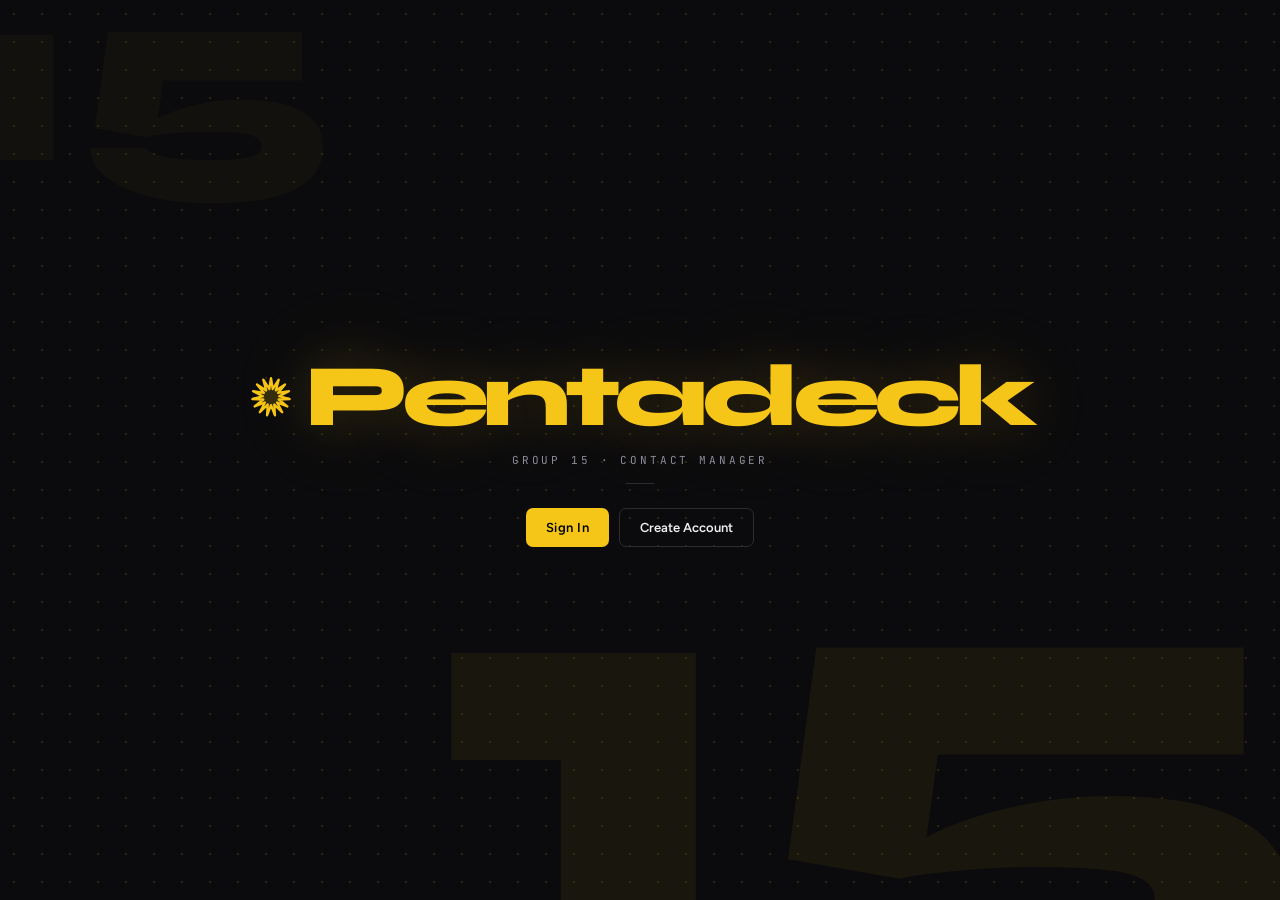
<file: index.html>
<!DOCTYPE html>
<html lang="en">
<head>
  <meta charset="UTF-8"><meta name="viewport" content="width=device-width, initial-scale=1.0">
  <meta name="description" content="Pentadeck  -  A personal contact manager built on a LAMP stack by Group 15.">
  <link rel="icon" href="data:image/svg+xml,<svg xmlns='http://www.w3.org/2000/svg' viewBox='0 0 28 28'><polygon points='14,2 15.1,8.9 18.9,3 17.1,9.8 22.9,6 18.5,11.4 25.4,10.3 19.2,13.5 25.9,15.3 18.9,15.6 24.4,20 17.9,17.5 21.1,23.7 16.1,18.8 16.5,25.7 14,19.2 11.5,25.7 11.9,18.8 6.9,23.7 10.1,17.5 3.6,20 9.1,15.6 2.1,15.3 8.8,13.5 2.6,10.3 9.5,11.4 5.1,6 10.9,9.8 9.1,3 12.9,8.9' fill='%23F5C518'/></svg>">
  <title>Pentadeck</title>  <link rel="preconnect" href="https://fonts.googleapis.com">
  <link rel="preconnect" href="https://fonts.gstatic.com" crossorigin>
  <link rel="stylesheet" href="css/styles.css">
</head>
<body class="landing">
  <main>
    <div class="landing-inner">
    <div style="display:flex;align-items:center;justify-content:center;gap:12px"><svg width="44" height="44" viewBox="0 0 28 28"><polygon points="14.0,2.0 15.1,8.9 18.9,3.0 17.1,9.8 22.9,6.0 18.5,11.4 25.4,10.3 19.2,13.5 25.9,15.3 18.9,15.6 24.4,20.0 17.9,17.5 21.1,23.7 16.1,18.8 16.5,25.7 14.0,19.2 11.5,25.7 11.9,18.8 6.9,23.7 10.1,17.5 3.6,20.0 9.1,15.6 2.1,15.3 8.8,13.5 2.6,10.3 9.5,11.4 5.1,6.0 10.9,9.8 9.1,3.0 12.9,8.9" fill="rgba(245,197,24,0.18)" stroke="#F5C518" stroke-width="1.5" stroke-linejoin="round"/></svg><div class="l-xv" style="font-size:clamp(48px,8vw,88px)">Pentadeck</div></div>
    <div class="l-sub">Group 15 · Contact Manager</div>
    <div class="l-rule"></div>
    <div class="l-btns">
      <a href="login.html" class="btn btn-y">Sign In</a>
      <a href="login.html" class="btn btn-ghost" onclick="localStorage.setItem('startTab','reg')">Create Account</a>
    </div>
  </div>
</main>
</body></html>
</file>
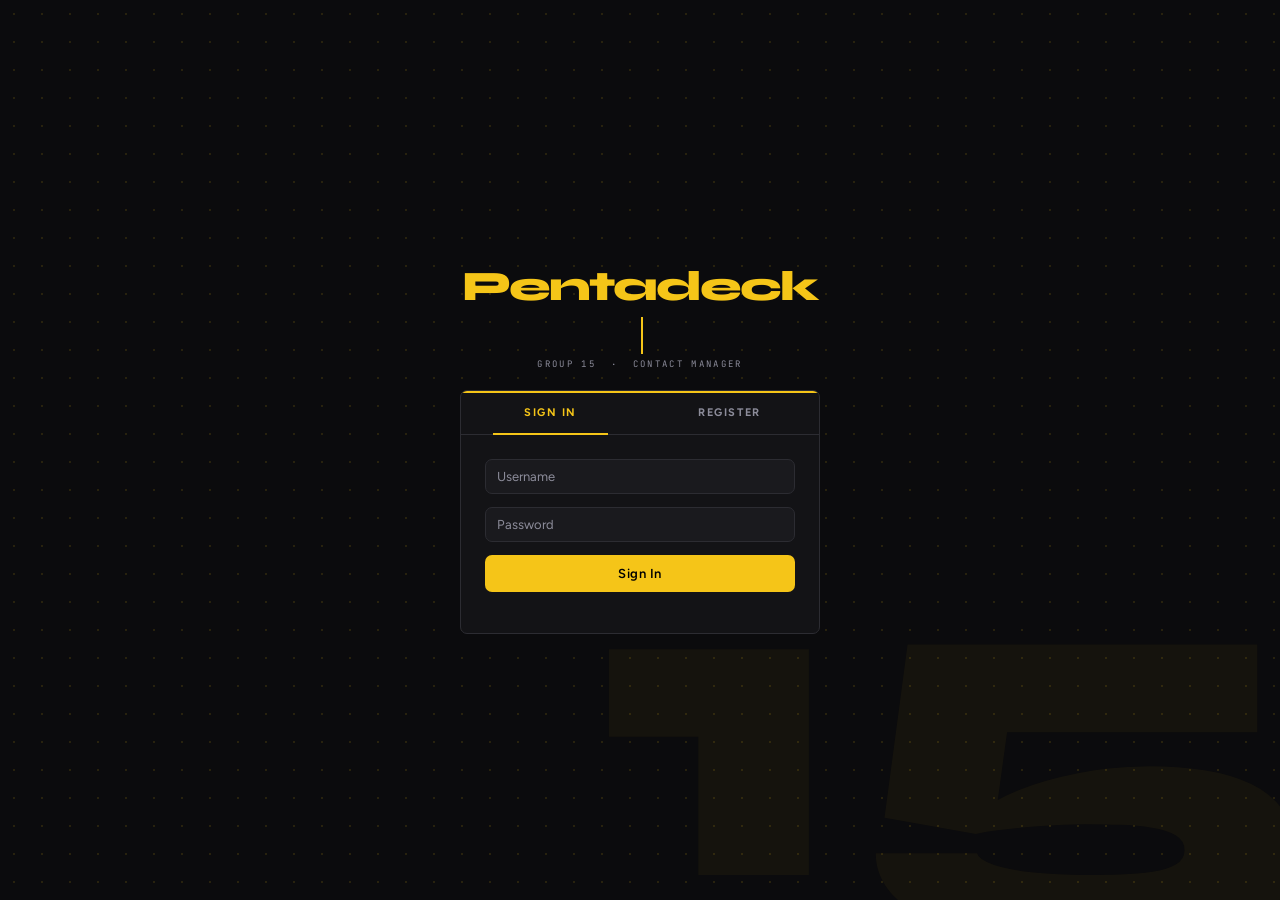
<file: login.html>
<!DOCTYPE html>
<html lang="en">
<head>
  <meta charset="UTF-8">
  <meta name="viewport" content="width=device-width, initial-scale=1.0">
  <meta name="description" content="Pentadeck  -  Sign in or create an account to manage your personal contacts.">
  <title>Pentadeck  -  Sign In</title>
  <link rel="preconnect" href="https://fonts.googleapis.com">
  <link rel="preconnect" href="https://fonts.gstatic.com" crossorigin>
  <link rel="icon" href="data:image/svg+xml,<svg xmlns='http://www.w3.org/2000/svg' viewBox='0 0 28 28'><polygon points='14,2 15.1,8.9 18.9,3 17.1,9.8 22.9,6 18.5,11.4 25.4,10.3 19.2,13.5 25.9,15.3 18.9,15.6 24.4,20 17.9,17.5 21.1,23.7 16.1,18.8 16.5,25.7 14,19.2 11.5,25.7 11.9,18.8 6.9,23.7 10.1,17.5 3.6,20 9.1,15.6 2.1,15.3 8.8,13.5 2.6,10.3 9.5,11.4 5.1,6 10.9,9.8 9.1,3 12.9,8.9' fill='%23F5C518'/></svg>">
  <link rel="stylesheet" href="css/styles.css">
  <script src="js/md5.js" defer></script>
  <script src="js/code.js" defer></script>
  <script>
    window.addEventListener('DOMContentLoaded', function () {
      if (localStorage.getItem('startTab') === 'reg') {
        localStorage.removeItem('startTab');
        switchTab('reg');
      }
    });
  </script>
</head>
<body class="auth-page">
  <main>
  <div class="auth-wrap">
    <div>
      <div class="auth-xv">Pentadeck<span class="auth-cur"></span></div>
      <div class="auth-xv-sub">Group 15 &nbsp;·&nbsp; Contact Manager</div>
    </div>
    <div class="auth-card">
      <div class="scan"></div>
      <div class="tabs" role="tablist">
        <button class="tab active" id="tabLogin" role="tab" aria-selected="true"  aria-controls="loginPanel" onclick="switchTab('login')">Sign In</button>
        <button class="tab"        id="tabReg"   role="tab" aria-selected="false" aria-controls="regPanel"   onclick="switchTab('reg')">Register</button>
      </div>

      <!-- SIGN IN -->
      <div class="panel" id="loginPanel" role="tabpanel">
        <input class="field" type="text"     id="loginName"     placeholder="Username"
               aria-label="Username"
               autocomplete="username"
               onkeydown="if(event.key==='Enter')doLogin()"/>
        <input class="field" type="password" id="loginPassword" placeholder="Password"
               aria-label="Password"
               autocomplete="current-password"
               onkeydown="if(event.key==='Enter')doLogin()"/>
        <button class="btn btn-y w100" onclick="doLogin()">Sign In</button>
        <span id="loginResult" role="alert" aria-live="polite"></span>
      </div>

      <!-- REGISTER -->
      <div class="panel hidden" id="regPanel" role="tabpanel">
        <input class="field" type="text"     id="regFirstName" placeholder="First Name"
               aria-label="First name"
               autocomplete="given-name"/>
        <input class="field" type="text"     id="regLastName"  placeholder="Last Name"
               aria-label="Last name"
               autocomplete="family-name"/>
        <input class="field" type="text"     id="regLogin"     placeholder="Username"
               aria-label="Username"
               autocomplete="username"/>
        <input class="field" type="password" id="regPassword"  placeholder="Password"
               aria-label="Password"
               autocomplete="new-password"
               oninput="checkPwStrength()"
               onkeydown="if(event.key==='Enter')doRegister()"/>

        <!-- Live password requirements  -  no emojis, clean dot indicators -->
        <div class="pw-rules" id="pwRules" aria-live="polite" aria-label="Password requirements">
          <div class="pw-rule" id="ruleLen">8 to 32 characters</div>
          <div class="pw-rule" id="ruleLetter">At least one letter</div>
          <div class="pw-rule" id="ruleNumber">At least one number</div>
          <div class="pw-rule" id="ruleSpecial">At least one special character</div>
        </div>

        <button class="btn btn-y w100" onclick="doRegister()">Create Account</button>
        <span id="regResult" role="alert" aria-live="polite"></span>
      </div>
    </div>
  </div>
</main>
</body>
</html>
</file>
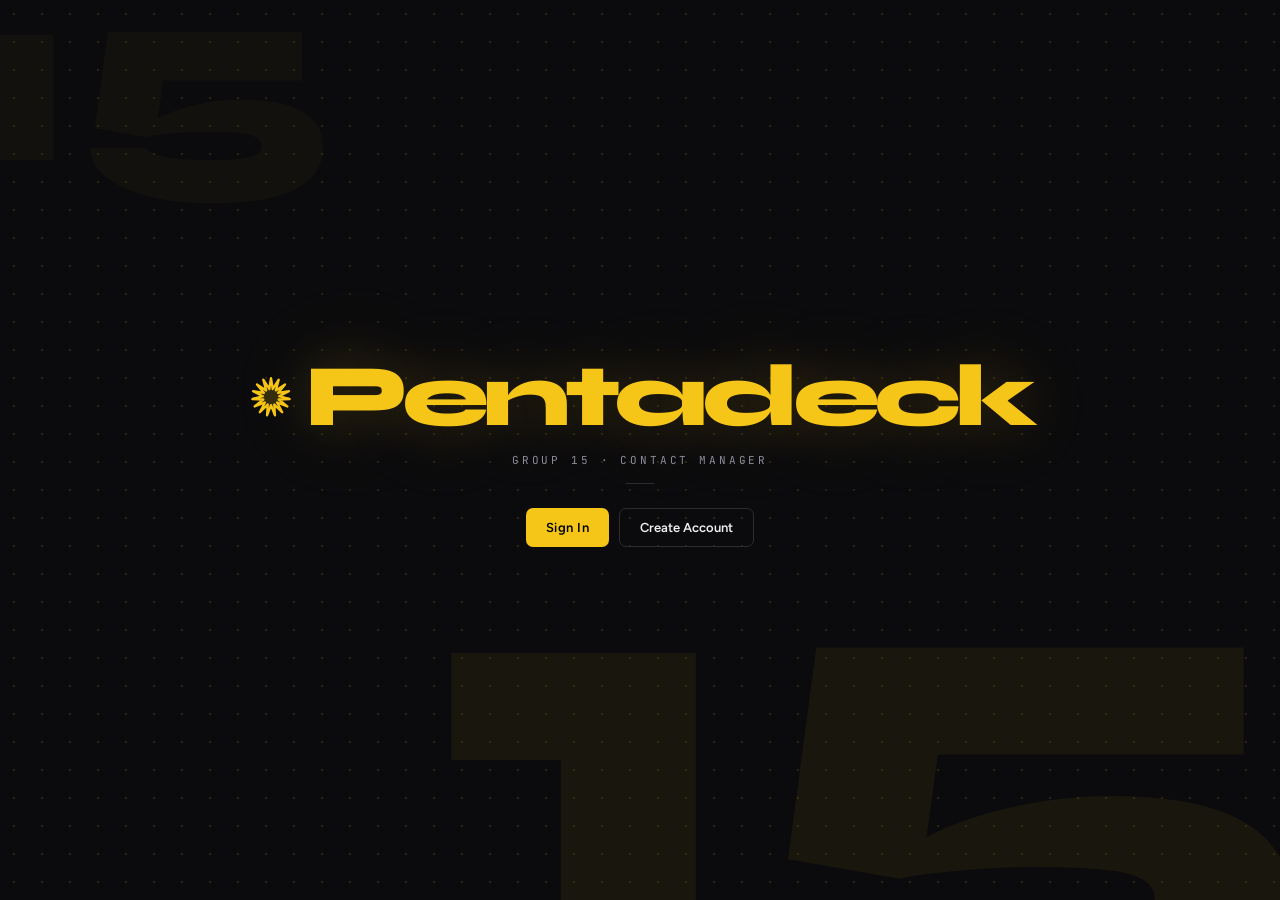
<file: members.html>
<!DOCTYPE html>
<html lang="en">
<head>
  <meta charset="UTF-8">
  <meta name="viewport" content="width=device-width, initial-scale=1.0">
  <meta name="description" content="Pentadeck  -  Meet the Group 15 development team.">
  <link rel="icon" href="data:image/svg+xml,<svg xmlns='http://www.w3.org/2000/svg' viewBox='0 0 28 28'><polygon points='14,2 15.1,8.9 18.9,3 17.1,9.8 22.9,6 18.5,11.4 25.4,10.3 19.2,13.5 25.9,15.3 18.9,15.6 24.4,20 17.9,17.5 21.1,23.7 16.1,18.8 16.5,25.7 14,19.2 11.5,25.7 11.9,18.8 6.9,23.7 10.1,17.5 3.6,20 9.1,15.6 2.1,15.3 8.8,13.5 2.6,10.3 9.5,11.4 5.1,6 10.9,9.8 9.1,3 12.9,8.9' fill='%23F5C518'/></svg>">
  <title>Pentadeck  -  Team</title>
    <link rel="preconnect" href="https://fonts.googleapis.com">
  <link rel="preconnect" href="https://fonts.gstatic.com" crossorigin>
  <link rel="stylesheet" href="css/styles.css">
  <script src="js/md5.js" defer></script>
  <script src="js/code.js" defer></script>
  <script>
    window.addEventListener('DOMContentLoaded', function () {
      readCookie();
      /* Each member gets an explicit shape + hue so they all look distinct */
      document.querySelectorAll('.m-shape-slot').forEach(function(el) {
        const fn    = el.dataset.fn;
        const ln    = el.dataset.ln;
        const shape = el.dataset.shape;
        const hue   = parseInt(el.dataset.hue, 10);
        const size  = 68;
        const init  = ((fn[0]||'') + (ln[0]||'')).toUpperCase();
        const fill  = 'hsla('+hue+',68%,52%,.24)';
        const str   = 'hsl('+hue+',80%,65%)';
        const tc    = 'hsl('+hue+',85%,78%)';
        const svgEl = _svgEl(shape);
        el.innerHTML =
          '<svg width="'+size+'" height="'+size+'" viewBox="0 0 100 100" xmlns="http://www.w3.org/2000/svg">' +
          '<g fill="'+fill+'" stroke="'+str+'" stroke-width="3.5" stroke-linejoin="round">'+svgEl+'</g>' +
          '<text x="50" y="50" text-anchor="middle" dominant-baseline="central" '+
          'font-family="Syne,sans-serif" font-weight="700" font-size="28" fill="'+tc+'">'+init+'</text>' +
          '</svg>';
      });
    });
  </script>
</head>
<body class="app-members">

  <aside class="sidebar">
    <div class="sb-top">
      <div class="sb-brand">
        <!-- 15-pointed star logo -->
        <svg width="30" height="30" viewBox="0 0 28 28" style="flex-shrink:0">
          <polygon points="14.0,2.0 15.1,8.9 18.9,3.0 17.1,9.8 22.9,6.0 18.5,11.4 25.4,10.3 19.2,13.5 25.9,15.3 18.9,15.6 24.4,20.0 17.9,17.5 21.1,23.7 16.1,18.8 16.5,25.7 14.0,19.2 11.5,25.7 11.9,18.8 6.9,23.7 10.1,17.5 3.6,20.0 9.1,15.6 2.1,15.3 8.8,13.5 2.6,10.3 9.5,11.4 5.1,6.0 10.9,9.8 9.1,3.0 12.9,8.9"
            fill="rgba(245,197,24,0.18)" stroke="#F5C518" stroke-width="1.5" stroke-linejoin="round"/>
        </svg>
        <div>
          <div class="sb-xv">Pentadeck</div>
          <div class="sb-sub">Group&nbsp;15&nbsp;·&nbsp;Contacts</div>
        </div>
      </div>
      <nav class="sb-nav" aria-label="Main navigation">
        <a href="contacts.html" class="nav-a">
          <span class="nav-icon"><svg viewBox="0 0 20 20" fill="currentColor" width="15" height="15"><path d="M10 10a4 4 0 1 0 0-8 4 4 0 0 0 0 8zm0 2c-4 0-7 2-7 4v1h14v-1c0-2-3-4-7-4z"/></svg></span>Contacts
        </a>
        <a href="members.html" class="nav-a on">
          <span class="nav-icon"><svg viewBox="0 0 20 20" fill="currentColor" width="15" height="15"><path d="M7 9a3 3 0 1 0 0-6 3 3 0 0 0 0 6zm5-1a2.5 2.5 0 1 0 0-5 2.5 2.5 0 0 0 0 5zM7 11c-3 0-6 1.5-6 3.5V16h12v-1.5c0-2-3-3.5-6-3.5zm5 .5c-.5 0-1 .1-1.4.2A5 5 0 0 1 12 15v1h5v-1.5c0-1.8-2-3-5-3z"/></svg></span>Team
        </a>
      </nav>
    </div>
    <div class="sb-mid"></div>
    <div class="sb-bot">
      <div class="sb-user">Signed in as <span id="userName"></span></div>
      <button class="btn btn-xs btn-xs-g" onclick="doLogout()">Sign Out</button>
    </div>
  </aside>

  <main class="main-members">
    <div class="main-heading">Team · Group 15</div>

    <div class="members-grid">

      <!-- pentagon (green) -->
      <div class="m-card">
        <div class="m-shape-slot" data-fn="Alejandro" data-ln="Rivera"
             data-shape="pentagon" data-hue="130"></div>
        <div class="m-name">Alejandro Rivera</div>
        <div class="m-role">Authentication</div>
      </div>

      <!-- octagon (blue) -->
      <div class="m-card">
        <div class="m-shape-slot" data-fn="Kyle" data-ln="Long"
             data-shape="octagon" data-hue="205"></div>
        <div class="m-name">Kyle Long</div>
        <div class="m-role">Contact API</div>
      </div>

      <!-- star5 (amber/gold) -->
      <div class="m-card">
        <div class="m-shape-slot" data-fn="Isaac" data-ln="Joseph"
             data-shape="star5" data-hue="48"></div>
        <div class="m-name">Isaac Joseph</div>
        <div class="m-role">Search &amp; Edit</div>
      </div>

      <!-- house (purple) -->
      <div class="m-card">
        <div class="m-shape-slot" data-fn="Jonathan" data-ln="Steineich"
             data-shape="house" data-hue="285"></div>
        <div class="m-name">Jonathan Steineich</div>
        <div class="m-role">Frontend / UI</div>
      </div>

      <!-- diamond (red) -->
      <div class="m-card">
        <div class="m-shape-slot" data-fn="Jacob" data-ln="Scott"
             data-shape="diamond" data-hue="355"></div>
        <div class="m-name">Jacob Scott</div>
        <div class="m-role">Testing</div>
      </div>

    </div>
  </main>

</body>
</html>
</file>
<file: css/styles.css>
@import url('https://fonts.googleapis.com/css2?family=Syne:wght@700;800&family=Figtree:ital,wght@0,300;0,400;0,500;0,600;1,400&family=JetBrains+Mono:wght@400;500&display=swap');

:root {
  --bg:   #0B0B0D; --s1: #131316; --s2: #1A1A1E; --s3: #222227;
  --bdr:  #2C2C32;
  --y:    #F5C518; --yd: rgba(245,197,24,.10); --yg: rgba(245,197,24,.22);
  --t1:   #EFEFEF; --t2: #9494A0; --t3: #8C8C9A;
  --err:  #F05252; --ok: #31C48D;
  --r:    7px; --sw: 300px;
  --ease: cubic-bezier(.4,0,.2,1);
}
*,*::before,*::after{box-sizing:border-box;margin:0;padding:0;}
html,body{height:100%;font-family:'Figtree',system-ui,sans-serif;background:var(--bg);color:var(--t1);-webkit-font-smoothing:antialiased;overflow:hidden;}
a{text-decoration:none;color:inherit;}

/* ══ LANDING ══════════════════════════════════════════ */
.landing{display:flex;flex-direction:column;align-items:center;justify-content:center;min-height:100vh;text-align:center;position:relative;overflow:hidden;background:var(--bg);background-image:radial-gradient(circle,rgba(245,197,24,.14) 1px,transparent 1px);background-size:28px 28px;}
.landing::after{content:'15';position:fixed;right:-3vw;bottom:-10vw;font-family:'Syne',sans-serif;font-weight:800;font-size:44vw;color:rgba(245,197,24,.06);pointer-events:none;user-select:none;line-height:1;}
.landing::before{content:'15';position:fixed;left:-5vw;top:-6vw;font-family:'Syne',sans-serif;font-weight:800;font-size:20vw;color:rgba(245,197,24,.035);pointer-events:none;user-select:none;}
.landing-inner{position:relative;z-index:1;display:flex;flex-direction:column;align-items:center;gap:12px;}
.l-xv{font-family:'Syne',sans-serif;font-size:clamp(80px,14vw,140px);font-weight:800;letter-spacing:-6px;line-height:1;color:var(--y);text-shadow:0 0 60px rgba(245,197,24,.2),0 0 120px rgba(245,197,24,.1);}
.l-sub{font-family:'JetBrains Mono',monospace;font-size:11px;letter-spacing:.26em;text-transform:uppercase;color:var(--t3);}
.l-rule{width:28px;height:1px;background:var(--bdr);margin:4px 0;}
.l-btns{display:flex;gap:10px;margin-top:8px;}

/* ══ AUTH ═════════════════════════════════════════════ */
.auth-page{display:flex;align-items:center;justify-content:center;min-height:100vh;overflow:auto;background:var(--bg);background-image:radial-gradient(circle,rgba(245,197,24,.12) 1px,transparent 1px);background-size:28px 28px;position:relative;}
.auth-page::before{content:'15';position:fixed;right:-3vw;bottom:-8vw;font-family:'Syne',sans-serif;font-weight:800;font-size:36vw;color:rgba(245,197,24,.045);pointer-events:none;user-select:none;}
.auth-wrap{position:relative;z-index:1;width:100%;max-width:400px;padding:20px;display:flex;flex-direction:column;align-items:center;gap:20px;}
.auth-xv{font-family:'Syne',sans-serif;font-size:42px;font-weight:800;letter-spacing:-2px;color:var(--y);text-align:center;line-height:1;}
.auth-xv-sub{font-family:'JetBrains Mono',monospace;font-size:9px;letter-spacing:.26em;text-transform:uppercase;color:var(--t3);margin-top:4px;text-align:center;}
.auth-cur{display:inline-block;width:2px;height:.88em;background:var(--y);margin-left:3px;vertical-align:text-bottom;animation:blink 1s step-end infinite;}
@keyframes blink{0%,100%{opacity:1}50%{opacity:0}}
.auth-card{width:100%;background:var(--s1);border:1px solid var(--bdr);border-radius:var(--r);position:relative;overflow:hidden;}
.auth-card::before{content:'';position:absolute;inset:0 0 auto;height:2px;background:var(--y);z-index:2;}
.auth-card .scan{position:absolute;inset:-80px 0 auto;height:80px;background:linear-gradient(180deg,transparent,rgba(245,197,24,.08),transparent);animation:scandown 1.8s .15s 1 forwards var(--ease);pointer-events:none;z-index:3;}
@keyframes scandown{from{transform:translateY(0)}to{transform:translateY(600px)}}
.tabs{display:flex;border-bottom:1px solid var(--bdr);position:relative;z-index:4;}
.tab{flex:1;padding:15px 10px;background:none;border:none;color:var(--t3);font-family:'Figtree',sans-serif;font-size:11px;font-weight:700;letter-spacing:.14em;text-transform:uppercase;cursor:pointer;position:relative;transition:color .15s;}
.tab::after{content:'';position:absolute;bottom:-1px;left:18%;right:18%;height:2px;background:var(--y);transform:scaleX(0);transition:transform .18s var(--ease);}
.tab.active{color:var(--y)}.tab.active::after{transform:scaleX(1)}.tab:not(.active):hover{color:var(--t2)}
.panel{padding:24px 24px 28px;display:flex;flex-direction:column;gap:13px;position:relative;z-index:4;}
.panel.hidden{display:none;}

/* ══ SHARED ═══════════════════════════════════════════ */
.field{width:100%;padding:9px 11px;background:var(--s2);border:1px solid var(--bdr);border-radius:var(--r);color:var(--t1);font-family:'Figtree',sans-serif;font-size:13px;outline:none;transition:border-color .15s,box-shadow .15s;}
.field::placeholder{color:var(--t3)}.field:focus{border-color:var(--y);box-shadow:0 0 0 3px var(--yg);}
.btn{display:inline-flex;align-items:center;justify-content:center;gap:6px;border:none;border-radius:var(--r);font-family:'Figtree',sans-serif;font-weight:600;cursor:pointer;transition:opacity .15s,transform .1s,background .15s;white-space:nowrap;}
.btn:active{transform:scale(.97)}
.btn-y{padding:11px 20px;background:var(--y);color:#000;font-size:13px;letter-spacing:.04em}.btn-y:hover{opacity:.86}.btn-y.w100{width:100%}
.btn-ghost{padding:11px 20px;background:transparent;color:var(--t1);border:1px solid var(--bdr);font-size:13px}.btn-ghost:hover{background:var(--s2)}
.btn-xs{padding:5px 11px;font-size:11px;}
.btn-xs-y{background:var(--yd);color:var(--y);border:1px solid rgba(245,197,24,.22)}.btn-xs-y:hover{background:rgba(245,197,24,.18)}
.btn-xs-r{background:transparent;color:var(--err);border:1px solid rgba(240,82,82,.28)}.btn-xs-r:hover{background:rgba(240,82,82,.10)}
.btn-xs-g{background:transparent;color:var(--t2);border:1px solid var(--bdr)}.btn-xs-g:hover{background:var(--s2);color:var(--t1)}
.btn-y:disabled,.btn-y.btn-disabled{background:var(--s3);color:var(--t3);cursor:not-allowed;pointer-events:none;border:1px solid var(--bdr);}
.ok{color:var(--ok);font-size:11px}.er{color:var(--err);font-size:11px}

/* ══ CONTACTS PAGE LAYOUT ═════════════════════════════ */
#physicsCanvas{position:fixed;top:0;bottom:0;left:var(--sw);right:0;z-index:0;display:block;background-color:var(--bg);background-image:radial-gradient(circle,rgba(245,197,24,.13) 1px,transparent 1px);background-size:28px 28px;}

/* ── Combined sidebar ─────────────────────────────────── */
.sidebar{position:fixed;top:0;left:0;bottom:0;width:var(--sw);background:var(--s1);border-right:1px solid var(--bdr);display:flex;flex-direction:column;z-index:60;overflow:hidden;}

.sb-top{flex-shrink:0;padding:14px 14px 10px;border-bottom:1px solid var(--bdr);}
.sb-brand{display:flex;align-items:center;gap:10px;margin-bottom:2px;}
.sb-xv{font-family:'Syne',sans-serif;font-size:22px;font-weight:800;letter-spacing:-.5px;color:var(--y);text-shadow:0 0 20px rgba(245,197,24,.28);line-height:1.1;}
.sb-sub{font-family:'JetBrains Mono',monospace;font-size:8px;letter-spacing:.22em;text-transform:uppercase;color:var(--t3);margin-top:1px;}
.sb-nav{margin-top:10px;display:flex;flex-direction:column;gap:2px;}
.nav-a{display:flex;align-items:center;gap:8px;padding:8px 10px;border-radius:6px;color:var(--t2);font-size:13px;font-weight:500;cursor:pointer;background:none;border:none;font-family:'Figtree',sans-serif;width:100%;text-align:left;text-decoration:none;transition:background .12s,color .12s;}
.nav-a:hover{background:var(--s2);color:var(--t1)}.nav-a.on{background:var(--yd);color:var(--y)}
.nav-icon{display:flex;align-items:center;flex-shrink:0;opacity:.8;}
.nav-a.on .nav-icon{opacity:1}

.sb-mid{flex:1;overflow-y:auto;overflow-x:hidden;scrollbar-width:thin;scrollbar-color:var(--bdr) transparent;}
.sb-mid::-webkit-scrollbar{width:3px}.sb-mid::-webkit-scrollbar-thumb{background:var(--bdr);border-radius:2px;}

/* ── Collapsible section heads ───────────────────────── */
.sb-section-head{
  display:flex;align-items:center;justify-content:space-between;
  padding:10px 14px 8px;
  border-bottom:1px solid var(--bdr);
  background:rgba(19,19,22,.96);
  position:sticky;top:0;z-index:2;
  cursor:pointer;
  user-select:none;
  transition:background .15s;
}
.sb-section-head:hover{background:rgba(25,25,30,.98);}
.sb-section-head:hover .sb-section-label{color:var(--y);}

.sb-section-label{font-size:9px;font-weight:700;letter-spacing:.22em;text-transform:uppercase;color:var(--t3);transition:color .15s;}
.sb-section-label.active{color:var(--y)}

.sb-toggle{font-size:11px;color:var(--t3);transition:transform .22s var(--ease);line-height:1;flex-shrink:0;}
.sb-section-head.collapsed .sb-toggle{transform:rotate(-90deg);}

.sb-section-hint{font-size:9px;color:var(--t3);letter-spacing:.04em;}

/* ── Collapsible content ─────────────────────────────── */
.sb-section-content{
  overflow:hidden;
  max-height:800px;
  opacity:1;
  transition:max-height .28s var(--ease), opacity .2s ease;
}
.sb-section-content.sb-collapsed{
  max-height:0;
  opacity:0;
}

/* Flash when zone contact arrives */
.sb-section-head.flash{animation:headFlash .8s var(--ease) forwards;}
@keyframes headFlash{0%{background:rgba(245,197,24,.18)}100%{background:rgba(19,19,22,.96)}}

.sb-section-body{padding:10px 12px;display:flex;flex-direction:column;gap:8px;}
.sb-divider{height:1px;background:var(--bdr);}

/* ── Search ───────────────────────────────────────────── */
.search-row{display:flex;gap:6px;}.search-row .field{flex:1;}

/* ── Contact rows ─────────────────────────────────────── */
#searchResults{display:flex;flex-direction:column;border:1px solid var(--bdr);border-radius:var(--r);overflow:hidden;}
.c-row{display:flex;align-items:center;gap:9px;padding:8px 10px;background:var(--s2);border-bottom:1px solid var(--bdr);animation:rowIn .18s var(--ease) both;transition:background .1s;}
.c-row:last-child{border-bottom:none}.c-row:hover{background:var(--s3)}
@keyframes rowIn{from{opacity:0;transform:translateX(-6px)}to{opacity:1;transform:translateX(0)}}
.c-av{width:32px;height:32px;flex-shrink:0;display:flex;align-items:center;justify-content:center;}
.c-av svg{display:block;}
.c-info{flex:1;min-width:0;}
.c-name{font-size:12px;font-weight:500;color:var(--t1);margin-bottom:1px;white-space:nowrap;overflow:hidden;text-overflow:ellipsis;}
.c-meta{font-family:'JetBrains Mono',monospace;font-size:9px;color:var(--t3);white-space:nowrap;overflow:hidden;text-overflow:ellipsis;}
.c-act{display:flex;gap:3px;flex-shrink:0;}
.c-row:nth-child(1){animation-delay:0ms}.c-row:nth-child(2){animation-delay:30ms}.c-row:nth-child(3){animation-delay:60ms}.c-row:nth-child(4){animation-delay:90ms}.c-row:nth-child(5){animation-delay:120ms}.c-row:nth-child(n+6){animation-delay:150ms}

/* ── Edit ─────────────────────────────────────────────── */
#editDiv{display:none;flex-direction:column;gap:7px;padding:10px 12px;background:var(--s2);border-top:2px solid var(--y);border-bottom:1px solid var(--bdr);animation:fadeIn .15s var(--ease);}
@keyframes fadeIn{from{opacity:0}to{opacity:1}}
.edit-lbl{font-size:9px;font-weight:700;letter-spacing:.22em;text-transform:uppercase;color:var(--y);}
.edit-foot{display:flex;align-items:center;gap:7px;}
#editResult{font-size:11px;flex:1;}

/* ── Add form ─────────────────────────────────────────── */
.form-foot{display:flex;align-items:center;gap:8px;margin-top:2px;}
#addResult{font-size:11px;flex:1;}

.empty{text-align:center;padding:20px 10px;color:var(--t3);font-size:11px;font-style:italic;}

/* ── Footer ───────────────────────────────────────────── */
.sb-bot{flex-shrink:0;padding:12px 14px;border-top:1px solid var(--bdr);display:flex;flex-direction:column;gap:8px;}
.sb-user{font-size:12px;color:var(--t2);overflow:hidden;text-overflow:ellipsis;white-space:nowrap;}
.sb-user strong{color:var(--t1);font-weight:500;}

/* ══ MEMBERS ══════════════════════════════════════════ */
.app-members{display:flex;min-height:100vh;background:var(--bg);background-image:radial-gradient(circle,rgba(245,197,24,.12) 1px,transparent 1px);background-size:28px 28px;overflow:auto;}
.main-members{margin-left:var(--sw);flex:1;padding:32px;overflow-y:auto;}
.main-heading{font-family:'Syne',sans-serif;font-size:20px;font-weight:700;color:var(--t1);margin-bottom:24px;padding-bottom:16px;border-bottom:1px solid var(--bdr);}
.members-grid{display:grid;grid-template-columns:repeat(auto-fill,minmax(160px,1fr));gap:14px;}
.m-card{background:var(--s2);border:1px solid var(--bdr);border-radius:var(--r);padding:22px 12px 16px;display:flex;flex-direction:column;align-items:center;gap:9px;text-align:center;position:relative;transition:border-color .15s,transform .15s;}
.m-card::before{content:'';position:absolute;top:-1px;left:-1px;width:11px;height:11px;border-top:2px solid var(--y);border-left:2px solid var(--y);border-radius:2px 0 0 0;}
.m-card::after{content:'';position:absolute;bottom:-1px;right:-1px;width:11px;height:11px;border-bottom:2px solid var(--y);border-right:2px solid var(--y);border-radius:0 0 2px 0;}
.m-card:hover{border-color:rgba(245,197,24,.32);transform:translateY(-2px);}
.m-photo{width:64px;height:64px;border-radius:50%;object-fit:cover;display:flex;align-items:center;justify-content:center;font-family:'Syne',sans-serif;font-size:20px;font-weight:700;}
.m-name{font-size:13px;font-weight:600;color:var(--t1);line-height:1.3;}
.m-role{font-size:9px;font-weight:700;letter-spacing:.12em;text-transform:uppercase;color:var(--y);background:var(--yd);padding:3px 8px;border-radius:4px;}
.av-1{background:rgba(245,197,24,.16);color:#F5C518}.av-2{background:rgba(59,130,246,.16);color:#60A5FA}
.av-3{background:rgba(16,185,129,.16);color:#34D399}.av-4{background:rgba(168,85,247,.16);color:#C084FC}
.av-5{background:rgba(249,115,22,.16);color:#FB923C}

/* ── Password requirements checklist ─────────────────────── */
.pw-rules {
  display: none;
  flex-direction: column;
  gap: 5px;
  background: rgba(255,255,255,0.04);
  border: 1px solid var(--bdr);
  border-radius: var(--r);
  padding: 10px 12px;
}
.pw-rules.visible { display: flex; }
.pw-rule {
  display: flex;
  align-items: center;
  gap: 8px;
  font-size: 11px;
  color: var(--t3);
  transition: color .18s;
  line-height: 1.3;
}
.pw-rule::before {
  content: '';
  display: block;
  width: 5px;
  height: 5px;
  border-radius: 50%;
  flex-shrink: 0;
  background: currentColor;
}
.pw-rule.fail { color: var(--err); }
.pw-rule.met  { color: var(--ok); }
</file>
